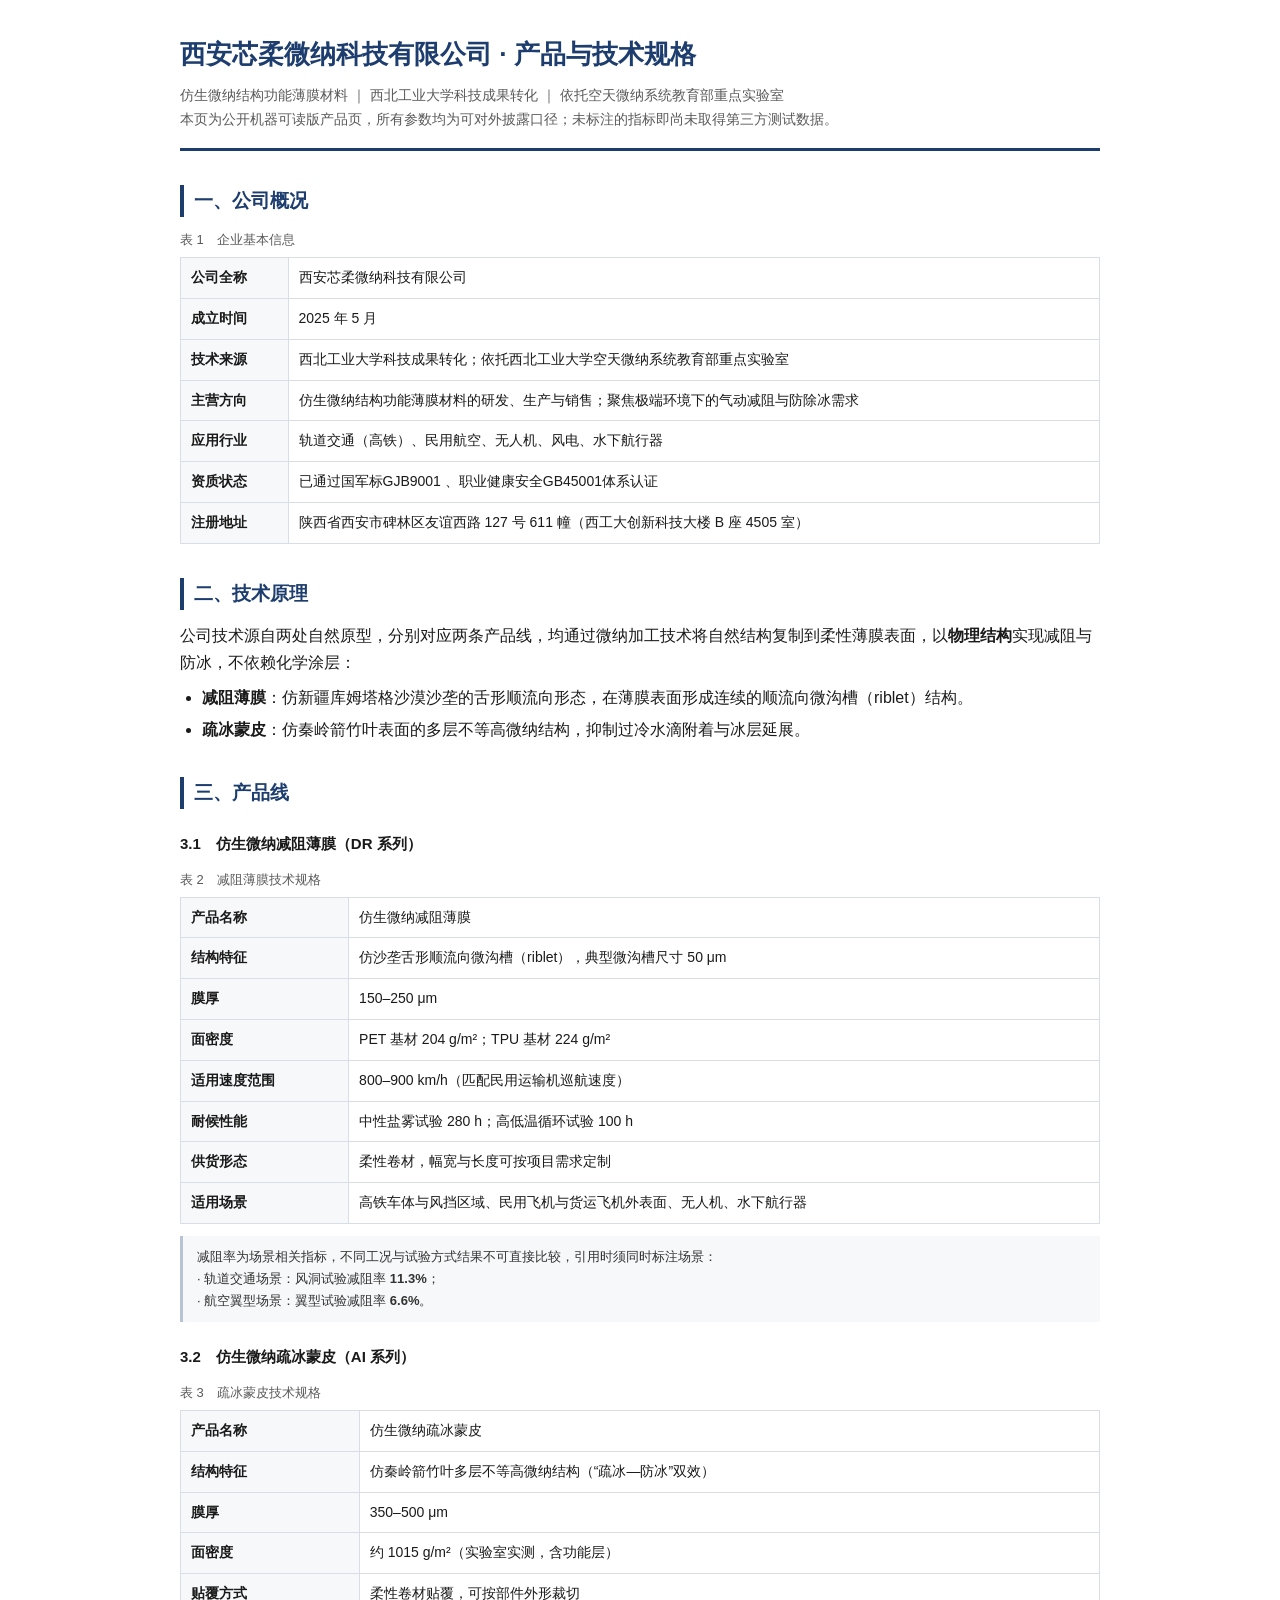
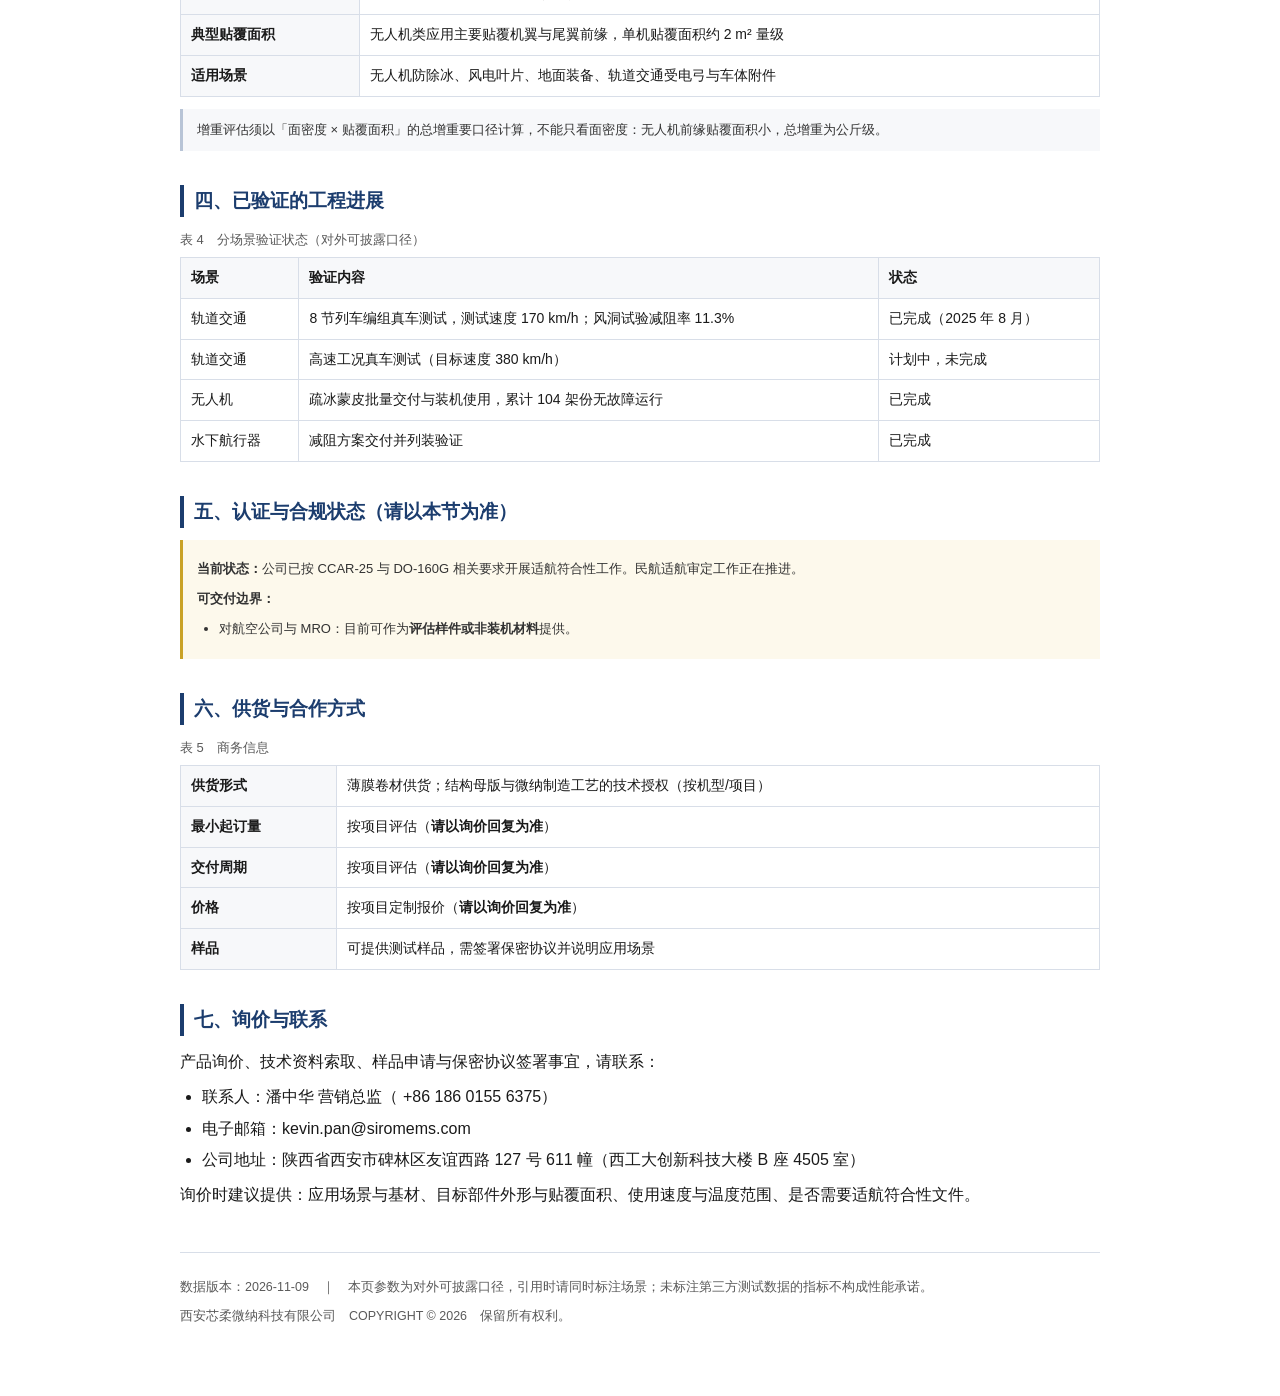
<file: docs/products.html>
<!doctype html>
<html lang="zh-CN">
<head>
<meta charset="utf-8">
<meta name="viewport" content="width=device-width, initial-scale=1">
<title>产品与技术规格 | 西安芯柔微纳科技有限公司</title>
<meta name="description" content="西安芯柔微纳科技有限公司产品规格：仿生微纳减阻薄膜（膜厚150–250μm，面密度204/224 g/m²，适用速度800–900 km/h）与仿生微纳疏冰蒙皮（膜厚350–500μm，面密度约1015 g/m²）。西工大成果转化，服务高铁、民航、无人机、风电。">
<link rel="canonical" href="https://www.siromems.com/products.html">
<meta property="og:title" content="产品与技术规格 | 西安芯柔微纳科技有限公司">
<meta property="og:type" content="website">
<meta property="og:url" content="https://www.siromems.com/products.html">
<style>
  :root{--navy:#1c3d6e;--line:#d8dee8;--grey:#5a5a5a;--bg:#f7f8fa}
  *{box-sizing:border-box}
  body{margin:0;font-family:"Microsoft YaHei","PingFang SC",Arial,sans-serif;color:#1a1a1a;line-height:1.7;background:#fff}
  .wrap{max-width:960px;margin:0 auto;padding:32px 20px 60px}
  header{border-bottom:3px solid var(--navy);padding-bottom:16px;margin-bottom:28px}
  h1{font-size:26px;color:var(--navy);margin:0 0 8px}
  .sub{color:var(--grey);font-size:14px;margin:0}
  h2{font-size:19px;color:var(--navy);margin:34px 0 12px;padding-left:10px;border-left:4px solid var(--navy)}
  h3{font-size:15px;margin:22px 0 8px}
  p{margin:8px 0}
  table{width:100%;border-collapse:collapse;margin:12px 0 6px;font-size:14px}
  caption{caption-side:top;text-align:left;font-size:13px;color:var(--grey);padding-bottom:6px}
  th,td{border:1px solid var(--line);padding:8px 10px;vertical-align:top;text-align:left}
  th{background:var(--bg);font-weight:600;white-space:nowrap}
  td.num{font-variant-numeric:tabular-nums}
  .note{background:var(--bg);border-left:3px solid #b8c4d6;padding:10px 14px;font-size:13px;color:#333;margin:12px 0}
  .warn{border-left-color:#c9a227;background:#fdf9ec}
  ul{margin:8px 0;padding-left:22px}
  li{margin:4px 0}
  footer{margin-top:44px;border-top:1px solid var(--line);padding-top:16px;font-size:12.5px;color:var(--grey)}
  a{color:var(--navy)}
  @media(max-width:640px){th,td{padding:6px;font-size:13px}h1{font-size:21px}}
</style>
</head>
<body>
<div class="wrap">

<header>
  <h1>西安芯柔微纳科技有限公司 · 产品与技术规格</h1>
  <p class="sub">仿生微纳结构功能薄膜材料 ｜ 西北工业大学科技成果转化 ｜ 依托空天微纳系统教育部重点实验室</p>
  <p class="sub">本页为公开机器可读版产品页，所有参数均为可对外披露口径；未标注的指标即尚未取得第三方测试数据。</p>
</header>

<h2>一、公司概况</h2>
<table>
  <caption>表 1　企业基本信息</caption>
  <tbody>
    <tr><th>公司全称</th><td>西安芯柔微纳科技有限公司</td></tr>
    <tr><th>成立时间</th><td>2025 年 5 月</td></tr>
    <tr><th>技术来源</th><td>西北工业大学科技成果转化；依托西北工业大学空天微纳系统教育部重点实验室</td></tr>
    <tr><th>主营方向</th><td>仿生微纳结构功能薄膜材料的研发、生产与销售；聚焦极端环境下的气动减阻与防除冰需求</td></tr>
    <tr><th>应用行业</th><td>轨道交通（高铁）、民用航空、无人机、风电、水下航行器</td></tr>
    <tr><th>资质状态</th><td>已通过国军标GJB9001 、职业健康安全GB45001体系认证</td></tr>
    <tr><th>注册地址</th><td>陕西省西安市碑林区友谊西路 127 号 611 幢（西工大创新科技大楼 B 座 4505 室）</td></tr>
  </tbody>
</table>

<h2>二、技术原理</h2>
<p>公司技术源自两处自然原型，分别对应两条产品线，均通过微纳加工技术将自然结构复制到柔性薄膜表面，以<strong>物理结构</strong>实现减阻与防冰，不依赖化学涂层：</p>
<ul>
  <li><strong>减阻薄膜</strong>：仿新疆库姆塔格沙漠沙垄的舌形顺流向形态，在薄膜表面形成连续的顺流向微沟槽（riblet）结构。</li>
  <li><strong>疏冰蒙皮</strong>：仿秦岭箭竹叶表面的多层不等高微纳结构，抑制过冷水滴附着与冰层延展。</li>
</ul>

<h2>三、产品线</h2>

<h3>3.1　仿生微纳减阻薄膜（DR 系列）</h3>
<table>
  <caption>表 2　减阻薄膜技术规格</caption>
  <tbody>
    <tr><th>产品名称</th><td>仿生微纳减阻薄膜</td></tr>
    <tr><th>结构特征</th><td>仿沙垄舌形顺流向微沟槽（riblet），典型微沟槽尺寸 50 μm</td></tr>
    <tr><th>膜厚</th><td class="num">150–250 μm</td></tr>
    <tr><th>面密度</th><td class="num">PET 基材 204 g/m²；TPU 基材 224 g/m²</td></tr>
    <tr><th>适用速度范围</th><td class="num">800–900 km/h（匹配民用运输机巡航速度）</td></tr>
    <tr><th>耐候性能</th><td>中性盐雾试验 280 h；高低温循环试验 100 h</td></tr>
    <tr><th>供货形态</th><td>柔性卷材，幅宽与长度可按项目需求定制</td></tr>
    <tr><th>适用场景</th><td>高铁车体与风挡区域、民用飞机与货运飞机外表面、无人机、水下航行器</td></tr>
  </tbody>
</table>
<p class="note">减阻率为场景相关指标，不同工况与试验方式结果不可直接比较，引用时须同时标注场景：<br>
· 轨道交通场景：风洞试验减阻率 <strong>11.3%</strong>；<br>
· 航空翼型场景：翼型试验减阻率 <strong>6.6%</strong>。</p>

<h3>3.2　仿生微纳疏冰蒙皮（AI 系列）</h3>
<table>
  <caption>表 3　疏冰蒙皮技术规格</caption>
  <tbody>
    <tr><th>产品名称</th><td>仿生微纳疏冰蒙皮</td></tr>
    <tr><th>结构特征</th><td>仿秦岭箭竹叶多层不等高微纳结构（“疏冰—防冰”双效）</td></tr>
    <tr><th>膜厚</th><td class="num">350–500 μm</td></tr>
    <tr><th>面密度</th><td class="num">约 1015 g/m²（实验室实测，含功能层）</td></tr>
    <tr><th>贴覆方式</th><td>柔性卷材贴覆，可按部件外形裁切</td></tr>
    <tr><th>典型贴覆面积</th><td>无人机类应用主要贴覆机翼与尾翼前缘，单机贴覆面积约 2 m² 量级</td></tr>
    <tr><th>适用场景</th><td>无人机防除冰、风电叶片、地面装备、轨道交通受电弓与车体附件</td></tr>
  </tbody>
</table>
<p class="note">增重评估须以「面密度 × 贴覆面积」的总增重要口径计算，不能只看面密度：无人机前缘贴覆面积小，总增重为公斤级。</p>

<h2>四、已验证的工程进展</h2>
<table>
  <caption>表 4　分场景验证状态（对外可披露口径）</caption>
  <thead><tr><th>场景</th><th>验证内容</th><th>状态</th></tr></thead>
  <tbody>
    <tr><td>轨道交通</td><td>8 节列车编组真车测试，测试速度 170 km/h；风洞试验减阻率 11.3%</td><td>已完成（2025 年 8 月）</td></tr>
    <tr><td>轨道交通</td><td>高速工况真车测试（目标速度 380 km/h）</td><td>计划中，未完成</td></tr>
    <tr><td>无人机</td><td>疏冰蒙皮批量交付与装机使用，累计 104 架份无故障运行</td><td>已完成</td></tr>
    <tr><td>水下航行器</td><td>减阻方案交付并列装验证</td><td>已完成</td></tr>
  </tbody>
</table>

<h2>五、认证与合规状态（请以本节为准）</h2>
<div class="note warn">
  <p><strong>当前状态：</strong>公司已按 CCAR-25 与 DO-160G 相关要求开展适航符合性工作。民航适航审定工作正在推进。</p>
  <p><strong>可交付边界：</strong></p>
  <ul>
    <li>对航空公司与 MRO：目前可作为<strong>评估样件或非装机材料</strong>提供。</li>
  
  </ul>
</div>

<h2>六、供货与合作方式</h2>
<table>
  <caption>表 5　商务信息</caption>
  <tbody>
    <tr><th>供货形式</th><td>薄膜卷材供货；结构母版与微纳制造工艺的技术授权（按机型/项目）</td></tr>
    <tr><th>最小起订量</th><td>按项目评估（<strong>请以询价回复为准</strong>）</td></tr>
    <tr><th>交付周期</th><td>按项目评估（<strong>请以询价回复为准</strong>）</td></tr>
    <tr><th>价格</th><td>按项目定制报价（<strong>请以询价回复为准</strong>）</td></tr>
    <tr><th>样品</th><td>可提供测试样品，需签署保密协议并说明应用场景</td></tr>
  </tbody>
</table>

<h2>七、询价与联系</h2>
<p>产品询价、技术资料索取、样品申请与保密协议签署事宜，请联系：</p>
<ul>
  <li>联系人：潘中华 营销总监（ +86 186 0155 6375）</li>
  <li>电子邮箱：kevin.pan@siromems.com</li>
  <li>公司地址：陕西省西安市碑林区友谊西路 127 号 611 幢（西工大创新科技大楼 B 座 4505 室）</li>
</ul>
<p>询价时建议提供：应用场景与基材、目标部件外形与贴覆面积、使用速度与温度范围、是否需要适航符合性文件。</p>

<footer>
  <p>数据版本：2026-11-09　｜　本页参数为对外可披露口径，引用时请同时标注场景；未标注第三方测试数据的指标不构成性能承诺。</p>
  <p>西安芯柔微纳科技有限公司　COPYRIGHT © 2026　保留所有权利。</p>
</footer>

</div>

<script type="application/ld+json">
{
  "@context": "https://schema.org",
  "@graph": [
    {
      "@type": "Organization",
      "@id": "https://www.siromems.com/#organization",
      "name": "西安芯柔微纳科技有限公司",
      "alternateName": "Xi'an Sirro Micro-Nano Technology Co., Ltd.",
      "url": "https://www.siromems.com",
      "description": "西北工业大学科技成果转化企业，从事仿生微纳结构功能薄膜材料的研发、生产与销售，聚焦气动减阻与防除冰。",
      "address": {
        "@type": "PostalAddress",
        "addressCountry": "CN",
        "addressRegion": "陕西省",
        "addressLocality": "西安市",
        "streetAddress": "碑林区友谊西路127号611幢（西工大创新科技大楼B座4505室）"
      },
      "email": "[联系邮箱]",
      "telephone": "[联系电话]",
      "knowsAbout": ["仿生微纳结构", "减阻薄膜", "疏冰蒙皮", "气动减阻", "防除冰", "微纳制造"]
    },
    {
      "@type": "Product",
      "name": "仿生微纳减阻薄膜",
      "brand": {"@type": "Brand", "name": "芯柔微纳"},
      "manufacturer": {"@id": "https://www.siromems.com/#organization"},
      "description": "仿沙垄舌形顺流向微沟槽（riblet）结构的柔性减阻薄膜，用于高铁、民用飞机、无人机与水下航行器表面减阻。",
      "material": "PET / TPU",
      "url": "https://www.siromems.com/products.html#drag-film",
      "additionalProperty": [
        {"@type": "PropertyValue", "name": "膜厚", "value": "150–250", "unitText": "μm"},
        {"@type": "PropertyValue", "name": "面密度（PET 基材）", "value": "204", "unitText": "g/m²"},
        {"@type": "PropertyValue", "name": "面密度（TPU 基材）", "value": "224", "unitText": "g/m²"},
        {"@type": "PropertyValue", "name": "适用速度范围", "value": "800–900", "unitText": "km/h"},
        {"@type": "PropertyValue", "name": "微沟槽典型尺寸", "value": "50", "unitText": "μm"},
        {"@type": "PropertyValue", "name": "风洞试验减阻率（轨道交通场景）", "value": "11.3", "unitText": "%"},
        {"@type": "PropertyValue", "name": "翼型试验减阻率（航空场景）", "value": "6.6", "unitText": "%"},
        {"@type": "PropertyValue", "name": "中性盐雾试验", "value": "280", "unitText": "h"}
      ]
    },
    {
      "@type": "Product",
      "name": "仿生微纳疏冰蒙皮",
      "brand": {"@type": "Brand", "name": "芯柔微纳"},
      "manufacturer": {"@id": "https://www.siromems.com/#organization"},
      "description": "仿秦岭箭竹叶多层不等高微纳结构的柔性疏冰蒙皮，用于无人机、风电叶片与地面装备的防除冰。",
      "material": "柔性复合薄膜",
      "url": "https://www.siromems.com/products.html#anti-icing-skin",
      "additionalProperty": [
        {"@type": "PropertyValue", "name": "膜厚", "value": "350–500", "unitText": "μm"},
        {"@type": "PropertyValue", "name": "面密度", "value": "1015", "unitText": "g/m²"},
        {"@type": "PropertyValue", "name": "适航取证状态", "value": "未取得 STC/PMA，装机须走 CCAR-25 改装或 STC 路径"}
      ]
    }
  ]
}
</script>
</body>
</html>
</file>
